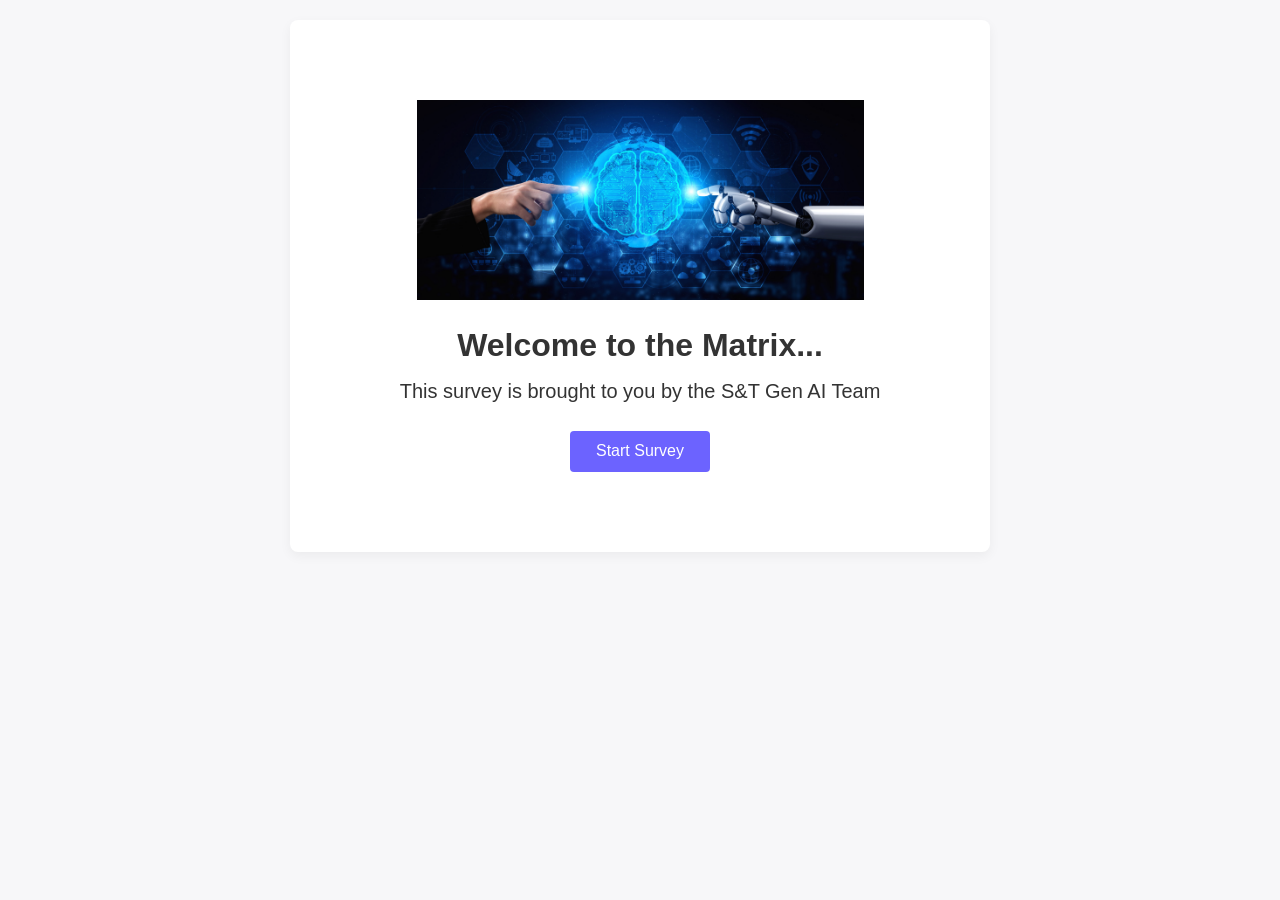
<file: index.html>
<!DOCTYPE html>
<html lang="en">
<head>
    <meta charset="UTF-8" />
    <meta name="viewport" content="width=device-width, initial-scale=1.0" />
    <title>S&T Gen AI Survey</title>
    <link rel="stylesheet" href="style.css" />
</head>
<body>
    <div class="form-wrapper">
        <!-- Cover page -->
        <div id="cover-page" class="cover-page">
            <h2 style="margin-bottom: 0.25rem;">Welcome to the Matrix...</h2>
            <p style="font-size: 1.25rem; margin-top: 0;">
                    This survey is brought to you by the S&amp;T Gen AI Team
            </p>
            <button type="button" id="startBtn" class="nav-button primary" style="margin-top: 1.5rem;">Start Survey</button>
        </div>
        <!-- Progress bar -->
        <div class="progress-bar">
            <div class="progress" id="progress"></div>
        </div>
        <!-- Survey form -->
        <form id="survey-form" style="display: none;">
            <!-- Step 0: Name and email -->
            <div class="step" id="step-0">
                <h2>First...the basics</h2>
                <div class="form-group">
                    <label for="name">What is your name?</label>
                    <input type="text" id="name" name="name" required />
                </div>
                <div class="form-group">
                    <label for="email">What is your email?</label>
                    <input type="email" id="email" name="email" required />
                </div>
            </div>
            <!-- Step 1: Level -->
            <div class="step" id="step-1">
                <h2>Your role level</h2>
                <p>What is your level?</p>
                <div class="options">
                    <label><input type="radio" name="level" value="Analyst" required /> Analyst</label>
                    <label><input type="radio" name="level" value="Consultant" /> Consultant</label>
                    <label><input type="radio" name="level" value="Senior Consultant" /> Senior&nbsp;Consultant</label>
                    <label><input type="radio" name="level" value="Manager" /> Manager</label>
                    <label><input type="radio" name="level" value="Senior Manager" /> Senior&nbsp;Manager</label>
                    <label><input type="radio" name="level" value="PMD" /> PMD</label>
                </div>
            </div>
            <!-- Step 2: S&T offering -->
            <div class="step" id="step-2">
                <h2>Your offering</h2>
                <p>What is your S&amp;T offering?</p>
                <!-- Single‑select offering using radio buttons -->
                <div class="options">
                    <!-- Adding required to the first radio ensures one option must be selected -->
                    <label><input type="radio" name="offering" value="Strategy" required /> Strategy</label>
                    <label><input type="radio" name="offering" value="Valuation and Modeling" /> Valuation&nbsp;and&nbsp;Modeling</label>
                    <label><input type="radio" name="offering" value="Infrastructure & Real Estate" /> Infrastructure&nbsp;&amp;&nbsp;Real&nbsp;Estate</label>
                    <label><input type="radio" name="offering" value="M&A" /> M&amp;A</label>
                    <label><input type="radio" name="offering" value="Performance Improvement & Restructuring" /> Performance&nbsp;Improvement&nbsp;&amp;&nbsp;Restructuring</label>
                    <label><input type="radio" name="offering" value="Sustainability Strategy" /> Sustainability&nbsp;Strategy</label>
                </div>
            </div>
            <!-- Step 3: Tasks -->
            <div class="step" id="step-3">
                <h2>Your day-to-day tasks</h2>
                <p>What are your typical day‑to‑day tasks? (Select all that apply)</p>
                <div class="options multi">
                    <label><input type="checkbox" name="tasks" value="Research & Analysis" /> Research &amp; Analysis</label>
                    <label><input type="checkbox" name="tasks" value="Brainstorming / Ideation" /> Brainstorming&nbsp;/&nbsp;Ideation</label>
                    <label><input type="checkbox" name="tasks" value="Drafting & Writing" /> Drafting&nbsp;&amp;&nbsp;Writing (e.g.&nbsp;POVs, memos, storyline)</label>
                    <label><input type="checkbox" name="tasks" value="Summarizing / Synthesizing Large Documents or Data" /> Summarizing&nbsp;/&nbsp;Synthesizing Large Documents or Data</label>
                    <label><input type="checkbox" name="tasks" value="Slide Creation / Visual Storytelling" /> Slide&nbsp;Creation&nbsp;/&nbsp;Visual&nbsp;Storytelling</label>
                    <label><input type="checkbox" name="tasks" value="Competitive Intelligence / Market Scanning" /> Competitive&nbsp;Intelligence&nbsp;/&nbsp;Market&nbsp;Scanning</label>
                    <label><input type="checkbox" name="tasks" value="Financial Modeling / Excel Analysis" /> Financial&nbsp;Modeling&nbsp;/&nbsp;Excel&nbsp;Analysis</label>
                    <label><input type="checkbox" name="tasks" value="Interview / Discussion Guide Development" /> Interview&nbsp;/&nbsp;Discussion&nbsp;Guide&nbsp;Development</label>
                    <label><input type="checkbox" name="tasks" value="Proposal / Pursuit Support" /> Proposal&nbsp;/&nbsp;Pursuit&nbsp;Support</label>
                    <label><input type="checkbox" name="tasks" value="Project Management / Planning" /> Project&nbsp;Management&nbsp;/&nbsp;Planning</label>
                </div>
                </div>
            <!-- Step 4: Familiarity -->
            <div class="step" id="step-4">
                <h2>AI familiarity</h2>
                <p>How would you describe your familiarity with AI tools?</p>
                <div class="options">
                    <label><input type="radio" name="familiarity" value="Skilled" required /> Skilled&nbsp;– I actively use Gen AI for more advanced or customized tasks</label>
                    <label><input type="radio" name="familiarity" value="Capable" /> Capable&nbsp;– I use Gen AI tools regularly for work or personal use and feel fairly comfortable with them</label>
                    <label><input type="radio" name="familiarity" value="Casual" /> Casual&nbsp;– I've tried Gen AI tools a few times but only for simple or personal tasks</label>
                    <label><input type="radio" name="familiarity" value="Unfamiliar" /> Unfamiliar&nbsp;– I'm just getting started and haven't used Gen Ai tools much</label>
                </div>
            </div>
            <!-- Step 5: Favorite prompts -->
            <div class="step" id="step-5">
                <h2>Share your favorite prompts</h2>
                <p>
                    What are your favorite Gen&nbsp;AI prompts you'd like to share with others?
                    <br/>
                    <em>Please also indicate which of your selected tasks these prompts help with (e.g., Brainstorming, Slide Creation, Financial Modeling, etc.)</em>
                </p>
                <div class="form-group">
                    <textarea name="favorites" id="favorites" placeholder="Type your favorite prompts here..." rows="4"></textarea>
                </div>
                <div class="form-group">
                    <label><strong>Which tool(s) do you use these prompts for? (if Other, please explain above)</strong></label>
                    <div class="options multi">
                        <label><input type="checkbox" name="tools" value="ChatGPT"> ChatGPT</label>
                        <label><input type="checkbox" name="tools" value="Sidekick"> Sidekick</label>
                        <label><input type="checkbox" name="tools" value="Copilot"> Copilot</label>
                        <label><input type="checkbox" name="tools" value="Other"> Other</label>
                    </div>
                </div>
                <p>
                    <small><strong>Note:</strong> Please hit send on the automated email window at the end of the survey to share your responses with the S&amp;T Gen AI Team.</small>
                </p>
            </div>
            <!-- Results step (Step 6) -->
            <div class="step" id="step-6">
                <h2>And finally...your recommended prompts</h2>
                <p class="results-note">The following prompts are tailored to your needs based on your responses to the survey. Please note that they are AI generated. We encourage you to use any of your approved AI tools to experiment with them and share recommended prompts by retaking the survey.</p>
                <div id="results-container"></div>
                <div class="download">
                    <button type="button" id="downloadBtn">Download Prompts</button>
                </div>
            </div>
            <!-- Navigation buttons -->
            <div class="navigation">
                <button type="button" id="prevBtn" class="nav-button">Back</button>
                <button type="button" id="nextBtn" class="nav-button primary">Next</button>
            </div>
        </form>
    </div>
    <!-- script will handle mailto and results (script.js) -->
    <script src="script.js"></script>
</body>
</html>
</file>
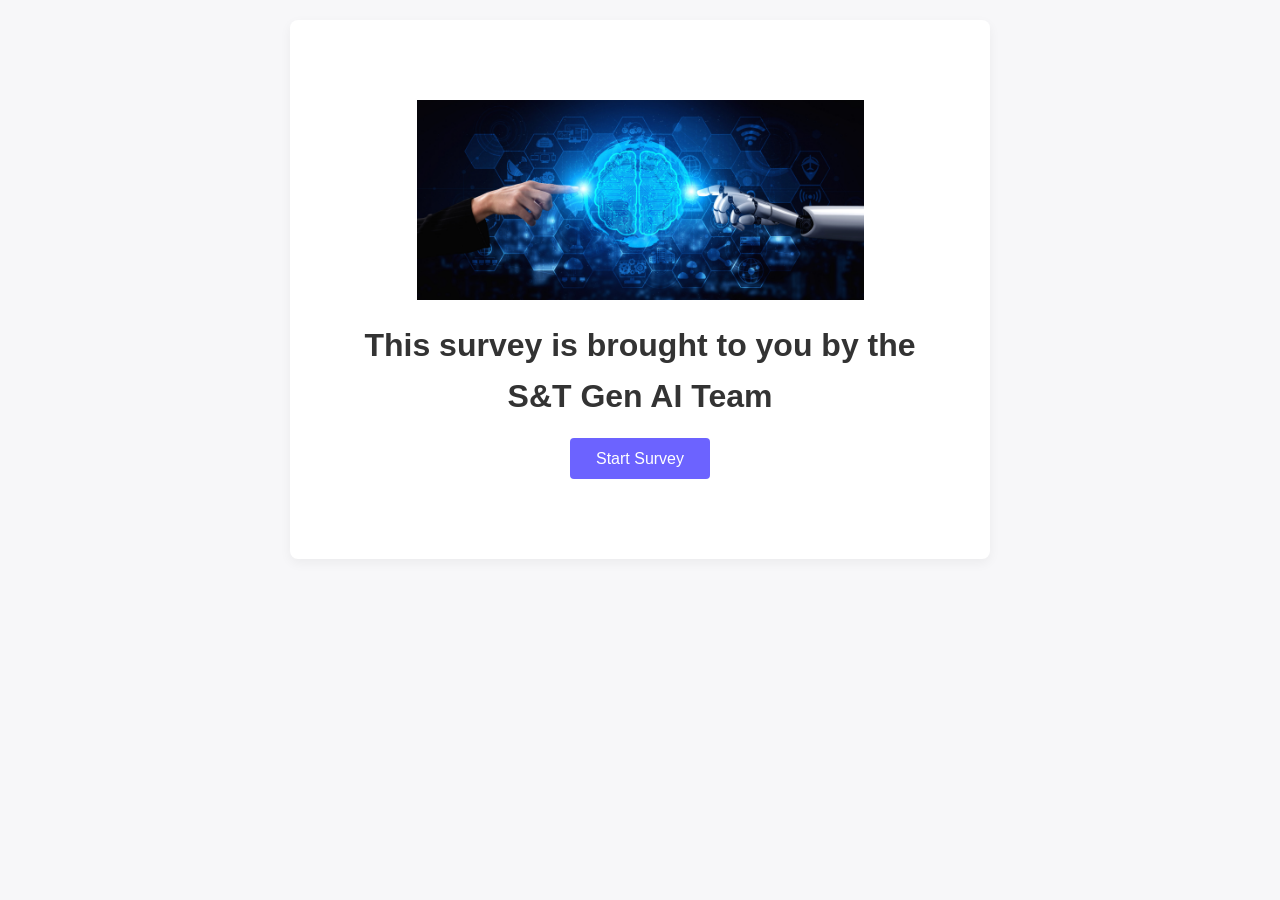
<file: index (1).html>
<!DOCTYPE html>
<html lang="en">
<head>
    <meta charset="UTF-8" />
    <meta name="viewport" content="width=device-width, initial-scale=1.0" />
    <title>S&T Gen AI Survey</title>
    <link rel="stylesheet" href="style.css" />
</head>
<body>
    <div class="form-wrapper">
        <!-- Cover page -->
        <div id="cover-page" class="cover-page">
            
            <h2>This survey is brought to you by the S&amp;T Gen AI Team</h2>
            <button type="button" id="startBtn" class="nav-button primary">Start Survey</button>
        </div>
        <!-- Progress bar -->
        <div class="progress-bar">
            <div class="progress" id="progress"></div>
        </div>
        <!-- Survey form -->
        <form id="survey-form" style="display: none;">
            <!-- Step 0: Name and email -->
            <div class="step" id="step-0">
                <h2>Tell us about you</h2>
                <div class="form-group">
                    <label for="name">What is your name?</label>
                    <input type="text" id="name" name="name" required />
                </div>
                <div class="form-group">
                    <label for="email">What is your email?</label>
                    <input type="email" id="email" name="email" required />
                </div>
            </div>
            <!-- Step 1: Level -->
            <div class="step" id="step-1">
                <h2>Your role level</h2>
                <p>What is your level?</p>
                <div class="options">
                    <label><input type="radio" name="level" value="Analyst" required /> Analyst</label>
                    <label><input type="radio" name="level" value="Consultant" /> Consultant</label>
                    <label><input type="radio" name="level" value="Senior Consultant" /> Senior&nbsp;Consultant</label>
                    <label><input type="radio" name="level" value="Manager" /> Manager</label>
                    <label><input type="radio" name="level" value="Senior Manager" /> Senior&nbsp;Manager</label>
                    <label><input type="radio" name="level" value="PMD" /> PMD</label>
                </div>
            </div>
            <!-- Step 2: S&T offering -->
            <div class="step" id="step-2">
                <h2>Your offering</h2>
                <p>What is your S&amp;T offering?</p>
                <!-- Single‑select offering using radio buttons -->
                <div class="options">
                    <!-- Adding required to the first radio ensures one option must be selected -->
                    <label><input type="radio" name="offering" value="Strategy" required /> Strategy</label>
                    <label><input type="radio" name="offering" value="Valuation and Modeling" /> Valuation&nbsp;and&nbsp;Modeling</label>
                    <label><input type="radio" name="offering" value="Infrastructure & Real Estate" /> Infrastructure&nbsp;&amp;&nbsp;Real&nbsp;Estate</label>
                    <label><input type="radio" name="offering" value="M&A" /> M&amp;A</label>
                    <label><input type="radio" name="offering" value="Performance Improvement & Restructuring" /> Performance&nbsp;Improvement&nbsp;&amp;&nbsp;Restructuring</label>
                    <label><input type="radio" name="offering" value="Sustainability Strategy" /> Sustainability&nbsp;Strategy</label>
                </div>
            </div>
            <!-- Step 3: Tasks -->
            <div class="step" id="step-3">
                <h2>Your day-to-day tasks</h2>
                <p>What are your typical day‑to‑day tasks? (Select all that apply)</p>
                <div class="options multi">
                    <label><input type="checkbox" name="tasks" value="Research & Analysis" /> Research &amp; Analysis</label>
                    <label><input type="checkbox" name="tasks" value="Brainstorming / Ideation" /> Brainstorming&nbsp;/&nbsp;Ideation</label>
                    <label><input type="checkbox" name="tasks" value="Drafting & Writing" /> Drafting&nbsp;&amp;&nbsp;Writing (e.g.&nbsp;POVs, memos, storyline)</label>
                    <label><input type="checkbox" name="tasks" value="Summarizing / Synthesizing Large Documents or Data" /> Summarizing&nbsp;/&nbsp;Synthesizing Large Documents or Data</label>
                    <label><input type="checkbox" name="tasks" value="Slide Creation / Visual Storytelling" /> Slide&nbsp;Creation&nbsp;/&nbsp;Visual&nbsp;Storytelling</label>
                    <label><input type="checkbox" name="tasks" value="Competitive Intelligence / Market Scanning" /> Competitive&nbsp;Intelligence&nbsp;/&nbsp;Market&nbsp;Scanning</label>
                    <label><input type="checkbox" name="tasks" value="Financial Modelling / Excel Analysis" /> Financial&nbsp;Modelling&nbsp;/&nbsp;Excel&nbsp;Analysis</label>
                    <label><input type="checkbox" name="tasks" value="Interview / Discussion Guide Development" /> Interview&nbsp;/&nbsp;Discussion&nbsp;Guide&nbsp;Development</label>
                    <label><input type="checkbox" name="tasks" value="Proposal / Pursuit Support" /> Proposal&nbsp;/&nbsp;Pursuit&nbsp;Support</label>
                    <label><input type="checkbox" name="tasks" value="Project Management / Planning" /> Project&nbsp;Management&nbsp;/&nbsp;Planning</label>
                </div>
                </div>
            <!-- Step 4: Familiarity -->
            <div class="step" id="step-4">
                <h2>AI familiarity</h2>
                <p>Familiarity with AI?</p>
                <div class="options">
                    <label><input type="radio" name="familiarity" value="High" required /> High&nbsp;– I use them often and creatively</label>
                    <label><input type="radio" name="familiarity" value="Medium" /> Medium&nbsp;– I use them sometimes, mainly for specific tasks</label>
                    <label><input type="radio" name="familiarity" value="Low" /> Low&nbsp;– I'm just getting started or haven't used them much</label>
                </div>
            </div>
            <!-- Step 5: Favorite prompts -->
            <div class="step" id="step-5">
                <h2>Share your favorite prompts</h2>
                <p>
                    What are your favorite Gen&nbsp;AI prompts you'd like to share with others?
                    <br/>
                    <em>Please also include which of your selected tasks this prompt helps with.</em>
                    <br/>
                    <!-- Make it very clear that the user's response will be emailed to the specified address -->
                    <small><strong>Note:</strong> Your response will be emailed to <strong>dkrasemann@deloitte.com</strong> to help build our prompt library.</small>
                </p>
                <div class="form-group">
                    <textarea name="favorites" id="favorites" placeholder="Type your favorite prompts here..." rows="4"></textarea>
                </div>
            </div>
            <!-- Results step (Step 6) -->
            <div class="step" id="step-6">
                <h2>Your recommended prompts</h2>
                <p class="results-note">The following prompts are tailored to your needs based on your responses to the survey. Please experiment with them, and if you have others you'd like to share, retake the survey and share in the open-ended question box.</p>
                <div id="results-container"></div>
                <div class="download">
                    <button type="button" id="downloadBtn">Download Prompts</button>
                </div>
            </div>
            <!-- Navigation buttons -->
            <div class="navigation">
                <button type="button" id="prevBtn" class="nav-button">Back</button>
                <button type="button" id="nextBtn" class="nav-button primary">Next</button>
            </div>
        </form>
    </div>
    <!-- script will handle mailto and results (script.js) -->
    <script src="script.js"></script>
</body>
</html>
</file>
<file: style.css>
/* General reset */
* {
    box-sizing: border-box;
    margin: 0;
    padding: 0;
}

body {
    font-family: -apple-system, BlinkMacSystemFont, "Segoe UI", Roboto, Helvetica, Arial, sans-serif;
    background-color: #f7f7f9;
    color: #333;
    line-height: 1.6;
    padding: 20px;
}

/* Centered form wrapper */
.form-wrapper {
    max-width: 700px;
    margin: 0 auto;
    background-color: #fff;
    border-radius: 8px;
    box-shadow: 0 4px 12px rgba(0, 0, 0, 0.05);
    overflow: hidden;
}

/* Progress bar */
.progress-bar {
    width: 100%;
    background-color: #e8e8eb;
    height: 6px;
}

.progress {
    height: 100%;
    background-color: #6c63ff;
    width: 0;
    transition: width 0.3s ease;
}

/* Form steps */
.step {
    display: none;
    padding: 40px;
}

.step h2 {
    font-size: 1.5rem;
    margin-bottom: 1rem;
    color: #333;
}

.form-group {
    margin-bottom: 1.5rem;
}

.form-group label,
.options p {
    display: block;
    margin-bottom: 0.5rem;
    font-weight: 500;
}

.form-group input,
.form-group textarea {
    width: 100%;
    padding: 0.5rem;
    border: 1px solid #ccc;
    border-radius: 4px;
    font-size: 1rem;
}

/* Options layout */
.options {
    display: flex;
    flex-direction: column;
    gap: 0.5rem;
}
.options.multi {
    max-height: 300px;
    overflow-y: auto;
    padding-right: 5px;
}
.options label {
    display: flex;
    align-items: center;
    gap: 0.5rem;
    cursor: pointer;
    font-size: 1rem;
}
.options input[type="checkbox"],
.options input[type="radio"] {
    accent-color: #6c63ff;
    transform: scale(1.2);
}

/* Navigation buttons */
.navigation {
    display: flex;
    justify-content: space-between;
    padding: 20px 40px;
    background-color: #fafafa;
    border-top: 1px solid #eee;
}

.nav-button {
    padding: 0.7rem 1.6rem;
    font-size: 1rem;
    border: none;
    border-radius: 4px;
    cursor: pointer;
    color: #fff;
    background-color: #6c63ff;
    transition: background-color 0.2s ease;
}

.nav-button:hover {
    background-color: #5750d4;
}

.nav-button:disabled {
    background-color: #ccc;
    cursor: default;
}

/* Secondary button styling */
.nav-button:not(.primary) {
    background-color: #e0e0e6;
    color: #333;
}

.nav-button:not(.primary):hover {
    background-color: #cdccd6;
}

/* Results */
#results-container {
    margin-top: 1rem;
    max-height: 300px;
    overflow-y: auto;
    border: 1px solid #eee;
    padding: 1rem;
    border-radius: 4px;
    background-color: #fafafa;
    font-size: 0.95rem;
}

#results-container ul {
    list-style-type: disc;
    padding-left: 1.5rem;
}

#results-container li {
    margin-bottom: 0.5rem;
}

.download {
    margin-top: 1rem;
}

#downloadBtn {
    padding: 0.6rem 1.4rem;
    font-size: 1rem;
    background-color: #6c63ff;
    color: #fff;
    border: none;
    border-radius: 4px;
    cursor: pointer;
}

#downloadBtn:hover {
    background-color: #5750d4;
}

/* New styling for cover page and results note */
.cover-page {
    display: flex;
    flex-direction: column;
    align-items: center;
    justify-content: center;
    padding: 80px 40px;
    text-align: center;
}

.cover-page h2 {
    font-size: 2rem;
    margin-bottom: 1rem;
}

.results-note {
    font-style: italic;
    margin-bottom: 1rem;
    color: #555;
}

.user-info {
    margin-bottom: 1rem;
}

.summary {
    font-weight: 600;
    margin: 1rem 0;
}

/* Cover image styling for cover page */
.cover-page::before {
    content: "";
    display: block;
    width: 100%;
    max-width: 600px;
    height: 200px;
    margin: 0 auto 20px;
    background-image: url('cover-image.png');
    background-size: contain;
    background-repeat: no-repeat;
    background-position: center;
}

#results-container h3 {
    margin-top: 1rem;
    margin-bottom: 0.5rem;
}

#results-container ul {
    margin-bottom: 1rem;
}

/* ================================
   Tool checkbox alignment fix
   ================================ */
.options,
.options.multi {
    align-items: flex-start;          /* keep the stack left-aligned */
}

.options label {
    display: inline-flex;             /* compact inline layout */
    align-items: center;
    justify-content: flex-start;      /* no space-between */
    gap: 0.5rem;
    width: auto;                      /* do not stretch full width */
    text-align: left;
}

.options input[type="checkbox"],
.options input[type="radio"] {
    margin: 0;
}
</file>
